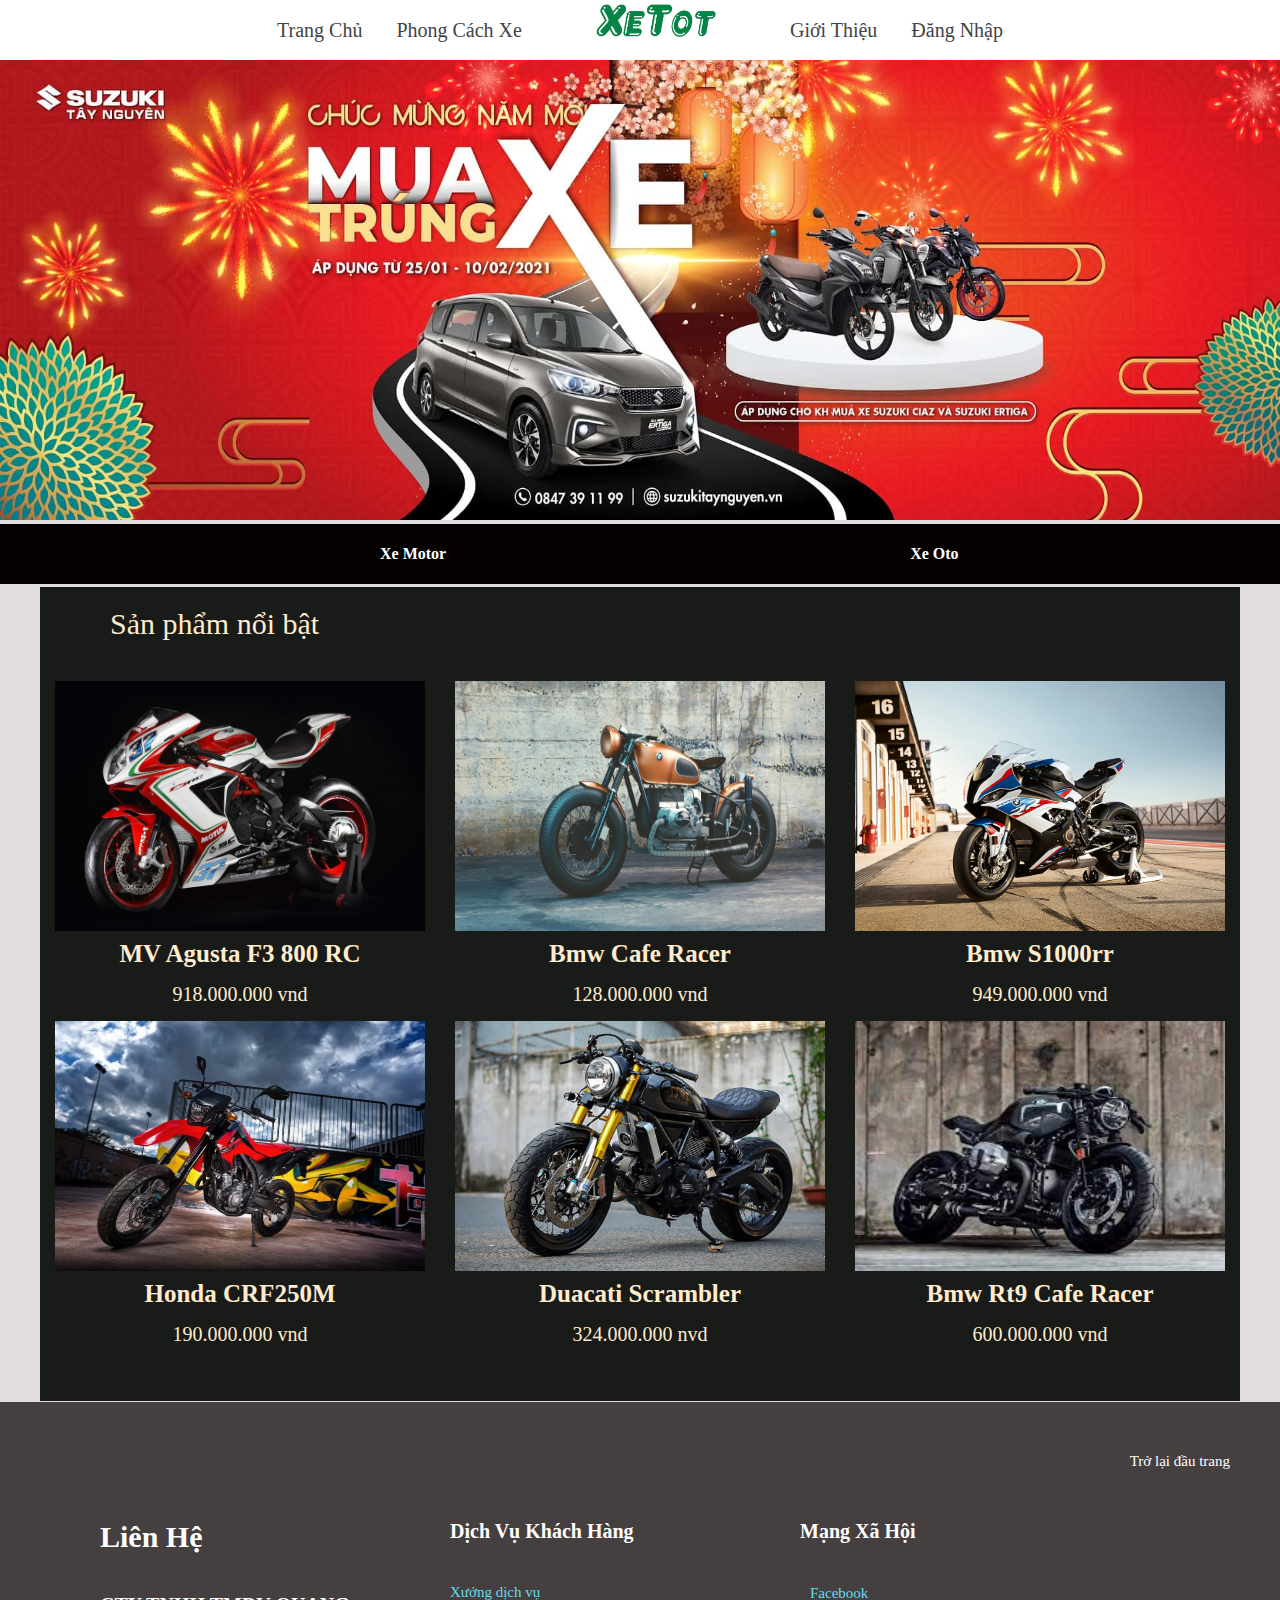
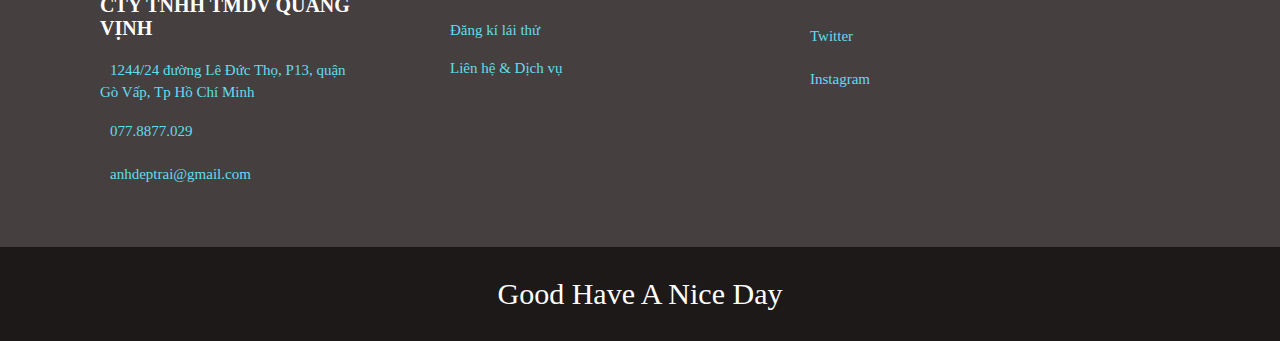
<file: index.html>
<!DOCTYPE html>
<html>
<head>
    <meta charset="utf-8">
    <link rel="stylesheet" type="text/css" href="./file html & css/cssTrangChu.css"/>
    <link rel="stylesheet" href="https://pro.fontawesome.com/releases/v5.10.0/css/all.css" integrity="sha384-AYmEC3Yw5cVb3ZcuHtOA93w35dYTsvhLPVnYs9eStHfGJvOvKxVfELGroGkvsg+p" crossorigin="anonymous"/>
    <title>NGUYEN QUANG VINH</title>
</head>
    <body>
        <div class="main">
            <div class="menu">
                <ul>
                    <li><a href="#">trang chủ</a></li>
                    <li><a href="#">phong cách xe</a>
                        <ul>
                            <li><a href="./file html & css/bosuutap-motor.html">xe motor</a></li>
                            <li><a href="./file html & css/bosuutap-xeoto.html">xe oto</a></li>
                        </ul>
                    </li>
                    <li class="logo">
                        <a href="#">
                            <img src="./Image/Untitled-1.png" width="120px">
                        </a>
                    </li>
                    <li><a href="./file html & css/gioithieu.html">giới thiệu</a></li>
                    <li><a href="./file html & css/dangnhap.html">đăng nhập</a></li>
                </ul>
            </div>
            <div class="banner">
                <img src="./Image/banner-trangchu.jpg">
            </div>
            <div class="menu-sanpham">
                <ul>
                    <li><a href="#">xe motor</a>
                        <ul>
                            <li><a href="#">honda</a>
                                <ul>
                                    <li><a href="#">wave</a></li>
                                    <li><a href="#">winner-x</a></li>
                                    <li><a href="#">cbr</a></li>
                                </ul>
                            </li>
                            <li><a href="#">yamaha</a>
                                <ul>
                                    <li><a href="#">r15-v3</a></li>
                                    <li><a href="#">exciter</a></li>
                                    <li><a href="#">sirius</a></li>
                                </ul>
                            </li>
                            <li><a href="#">suzuki</a>
                                <ul>
                                    <li><a href="#">satria</a></li>
                                    <li><a href="#">gsx-150</a></li>
                                    <li><a href="#">axelo</a></li>
                                </ul>
                            </li>
                            <li><a href="#">khác...</a></li>
                        </ul>
                    </li>
                    <li><a href="#">xe oto</a>
                        <ul>
                            <li><a href="#">mercedes</a></li>
                            <li><a href="#">audi</a>
                                <ul>
                                    <li><a href="#">audi a4</a></li>
                                    <li><a href="#">audi a7<a></li>
                                    <li><a href="#">audi q6</a></li>
                                </ul>
                            </li>
                            <li><a href="#">bmw</a>
                                <ul>
                                    <li><a href="#">BMW 320i Sportline</a></li>
                                    <li><a href="#">BMW 330i Msport</a></li>
                                    <li><a href="#">BMW 530i All-New</a></li>
                                </ul>
                            </li>
                            <li><a href="#">khác...</a></li>
                        </ul>
                    </li>
                </ul>
            </div>
            <div class="content">
                <div id="style">
                    <p>Sản phẩm nổi bật</p>
                </div>
                <div class="sanpham">
                    <div class="phu">
                        <button>mua ngay</button>
                    </div>
                    <img class="image" src="./Image/xe dep.jpg">
                    <div class="bang_gia">
                        <h3 class="ten-sp">MV Agusta F3 800 RC</h3>
                        <p class="gia">918.000.000 vnd</p>
                    </div>
                </div>
                <div class="sanpham">
                    <div class="phu">
                        <button>mua ngay</button>
                    </div>
                    <img class="image" src="./Image/glassic.jpg">
                    <div class="bang_gia">
                        <h3 class="ten-sp">bmw cafe racer</h3>
                        <p class="gia">128.000.000 vnd</p>
                    </div>
                </div>
                <div class="sanpham">
                    <div class="phu">
                        <button>mua ngay</button>
                    </div>
                    <img class="image" src="./Image/bmws1000rr.jpg">
                    <div class="bang_gia">
                        <h3 class="ten-sp">bmw s1000rr</h3>
                        <p class="gia">949.000.000 vnd</p>
                    </div>
                </div>
                <div class="sanpham">
                    <div class="phu">
                        <button>mua ngay</button>
                    </div>
                    <img class="image" src="./Image/motard.jpg">
                    <div class="bang_gia">
                        <h3 class="ten-sp">honda CRF250M</h3>
                        <p class="gia">190.000.000 vnd</p>
                    </div>
                </div>
                <div class="sanpham">
                    <div class="phu">
                        <button>mua ngay</button>
                    </div>
                    <img class="image" src="./Image/cafe racer.jpg">
                    <div class="bang_gia">
                        <h3 class="ten-sp">duacati scrambler</h3>
                        <p class="gia">324.000.000 nvd</p>
                    </div>
                </div>
                <div class="sanpham">
                    <div class="phu">
                        <button>mua ngay</button>
                    </div>
                    <img class="image" src="./Image/xe chat.jpg">
                    <div class="bang_gia">
                        <h3 class="ten-sp">bmw rt9 cafe racer</h3>
                        <p class="gia">600.000.000 vnd</p>
                    </div>
                </div>
                <div class="clear"></div>
            </div>
            <div class="footer">
                <div class="all_footer_noidung">
                    <div class="home">
                        <p><a href="#">Trở lại đầu trang</a></p>
                        <i class="item fas fa-chevron-up"></i>
                    </div>
                    <div class="clear"></div>
                    <div class="footer_noidung">
                        <div class="thong_tin">
                            <p id="lien_he">liên hệ</p>
                            <ul>
                                <li id="cty">CTY TNHH TMDV QUANG VỊNH</li>
                                <li><a href="#">
                                    <i class=" icon fas fa-map-marker-alt"></i>
                                    1244/24 đường Lê Đức Thọ, P13, quận Gò Vấp, Tp Hồ Chí Minh
                                    </a>
                                </li>
                                <li><a href="#">
                                    <i class=" icon fas fa-phone-alt"></i>
                                    077.8877.029
                                    </a>
                                </li>
                                <li><a href="#">
                                    <i class=" icon far fa-envelope"></i>
                                    anhdeptrai@gmail.com
                                    </a>
                                </li>
                            </ul>
                        </div>
                        <div class="thong_tin">
                            <p>dịch vụ khách hàng</p>
                            <ul>
                                <li><a href="#">Xưởng dịch vụ</a></li>
                                <li><a href="#">Đăng kí lái thử</a></li>
                                <li><a href="#">Liên hệ & Dịch vụ</a></li>
                            </ul>
                        </div>
                        <div class="thong_tin">
                            <p>Mạng xã hội</p>
                            <ul>
                                <li><a href="#">
                                    <i class=" icon fab fa-facebook"></i>
                                    Facebook
                                    </a>
                                </li>
                                <li><a href="#">
                                    <i class=" icon fab fa-twitter-square"></i>
                                    Twitter
                                    </a>
                                </li>
                                <li><a href="#">
                                    <i class=" icon fab fa-instagram"></i>
                                    Instagram
                                    </a>
                                </li>
                            </ul>
                        </div>
                        <div class="clear"></div>
                    </div>
                </div>
                <div class="cuoi">
                    <p>good have a nice day</p>
                </div>
            </div>
        </div>
    </body>
</html>
</file>
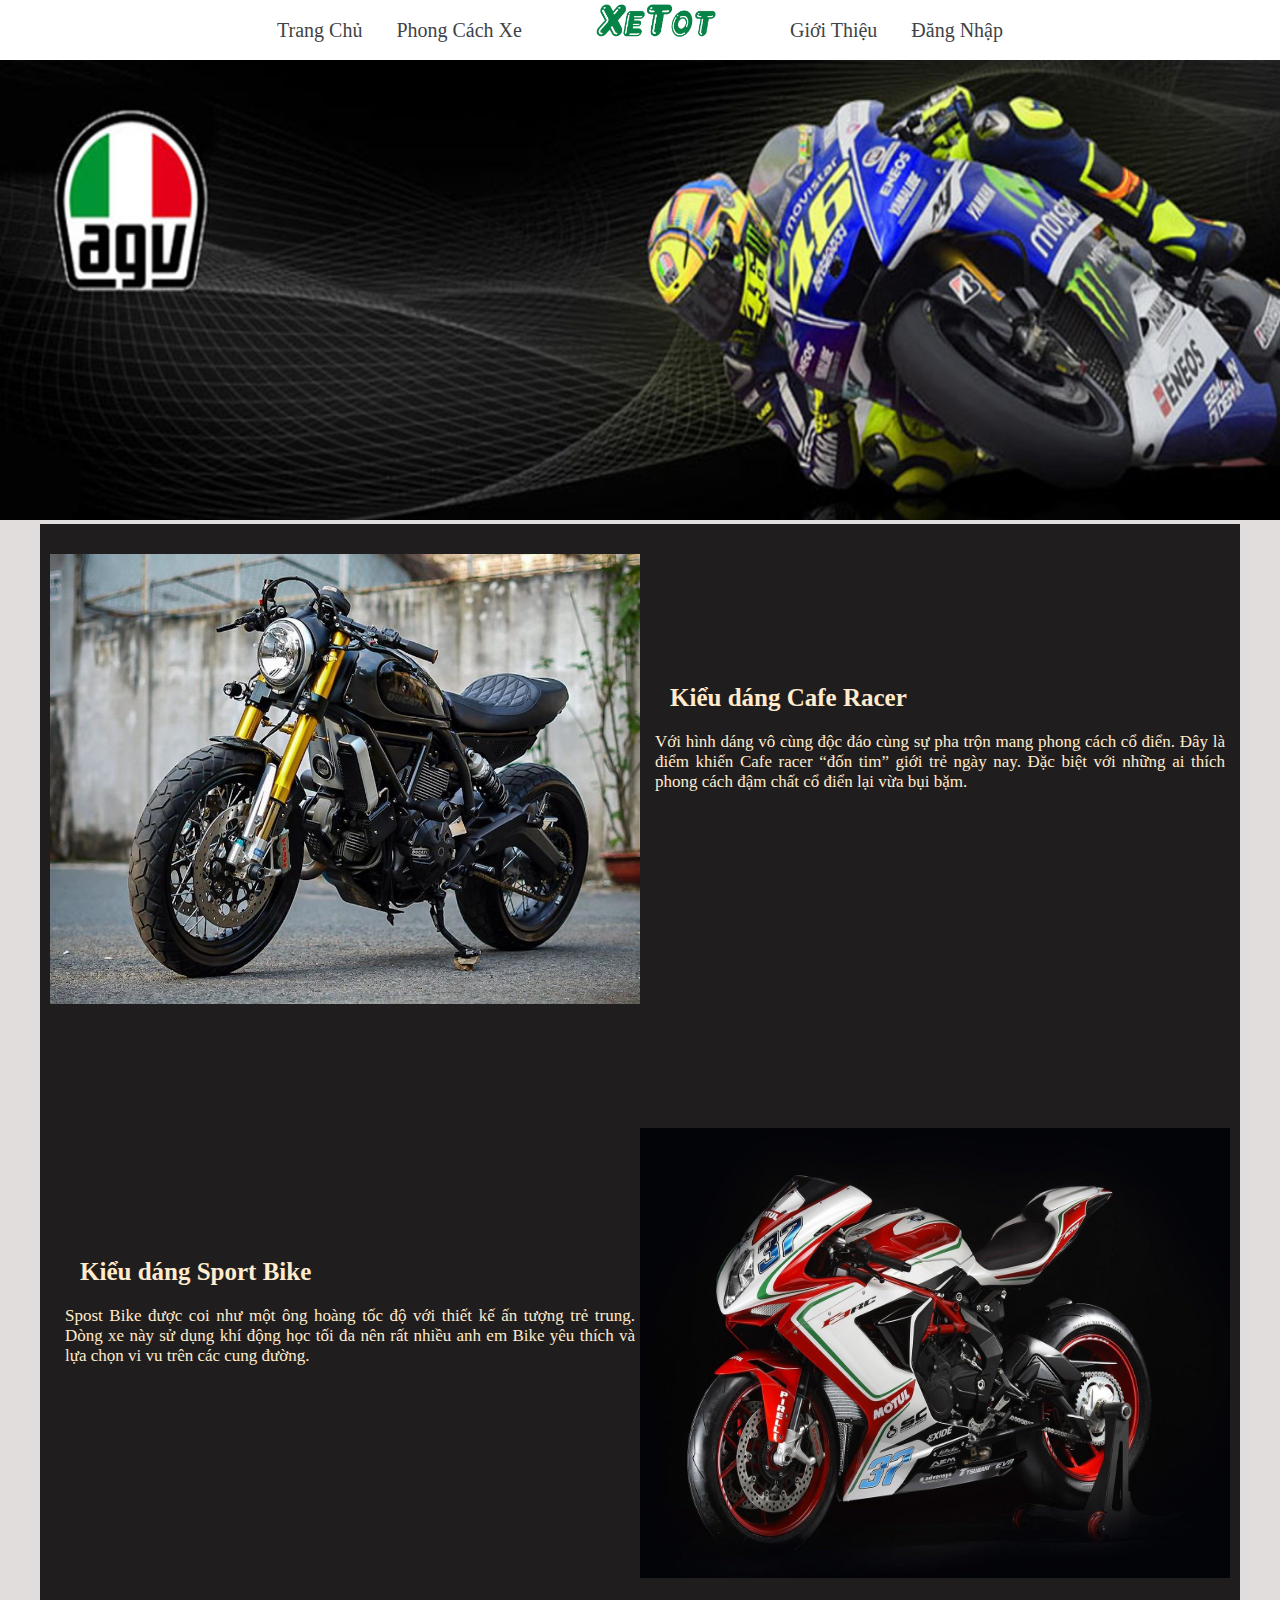
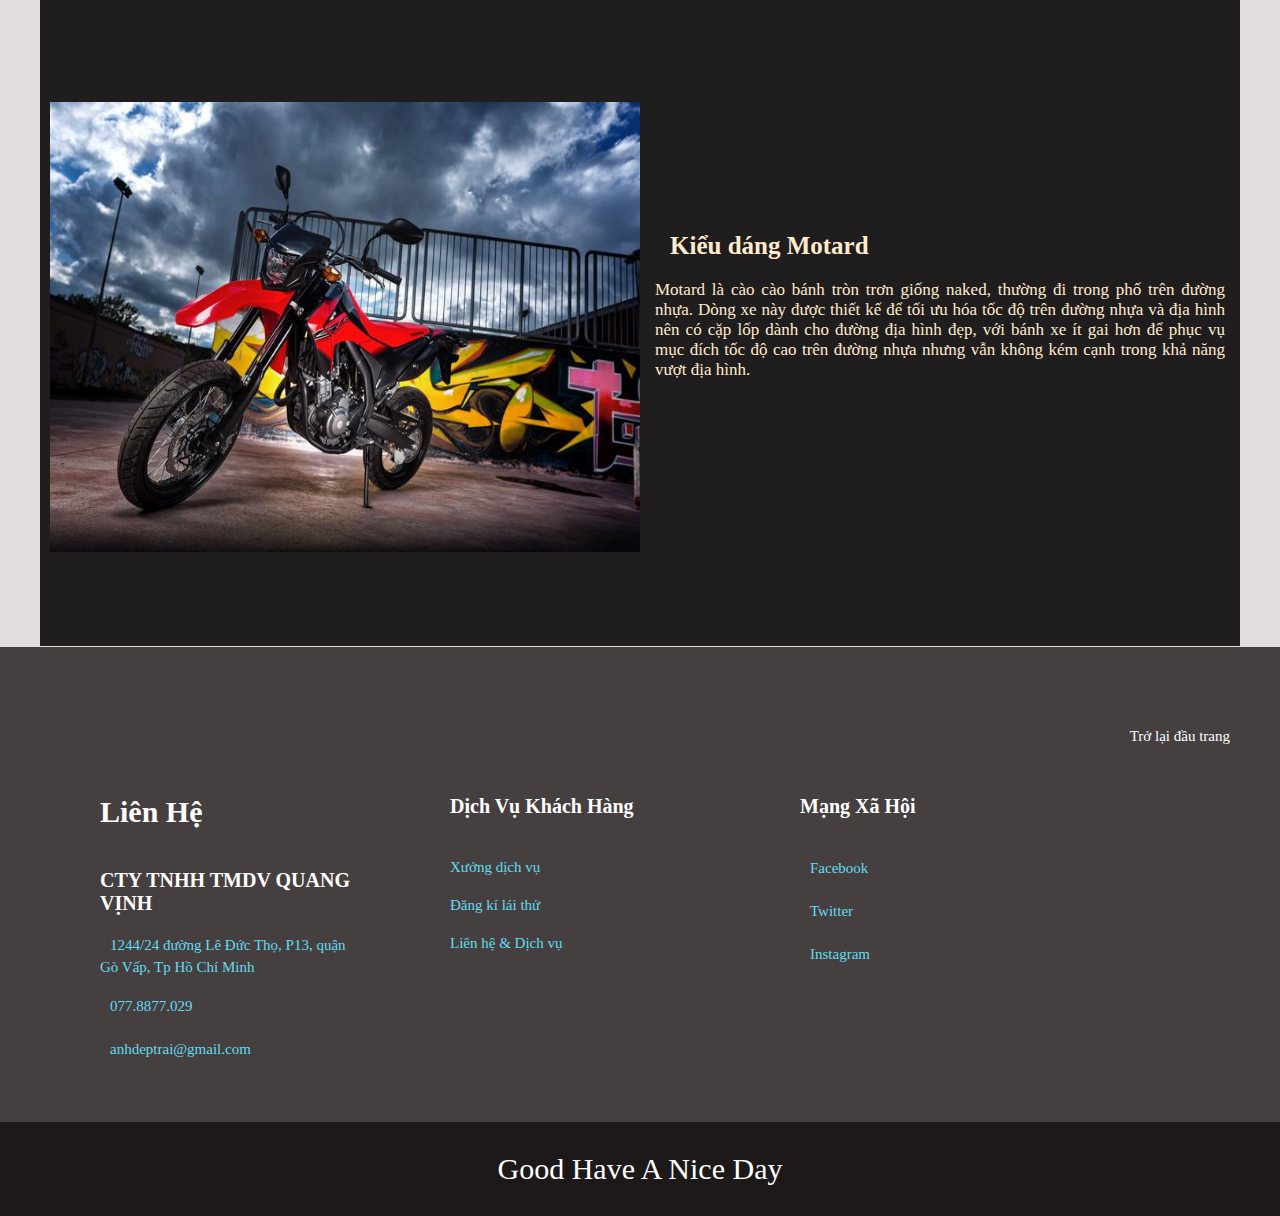
<file: file html & css/bosuutap-motor.html>
<!DOCTYPE html>
<html>
<head>
    <meta charset="utf-8">
    <link rel="stylesheet" type="text/css" href="./cssbosuutap-motor.css"/>
    <link rel="stylesheet" href="https://pro.fontawesome.com/releases/v5.10.0/css/all.css" integrity="sha384-AYmEC3Yw5cVb3ZcuHtOA93w35dYTsvhLPVnYs9eStHfGJvOvKxVfELGroGkvsg+p" crossorigin="anonymous"/>
    <title>NGUYEN QUANG VINH</title>
</head>
    <body>
        <div class="main">
            <div class="menu">
                <ul>
                    <li><a href="../index.html">trang chủ</a></li>
                    <li><a href="#">phong cách xe</a>
                        <ul>
                            <li><a href="#">xe motor</a></li>
                            <li><a href="./bosuutap-xeoto.html">xe oto</a></li>
                        </ul>
                    </li>
                    <li class="logo">
                        <a href="#">
                            <img src="../Image/Untitled-1.png" width="120px">
                        </a>
                    </li>
                    <li><a href="./gioithieu.html">giới thiệu</a></li>
                    <li><a href="./dangnhap.html">đăng nhập</a></li>
                </ul>
            </div>
            <div class="banner">
                <img src="../Image/banner motor.jpg">
            </div>
            <div class="bosuutap">
                <div class="boxsp">
                    <div class="item">
                        <img src="../Image/cafe racer.jpg">
                    </div>
                    <div class="noidung">
                        <h3> Kiểu dáng Cafe Racer</h3>
                        <p>Với hình dáng vô cùng độc đáo cùng sự pha trộn mang phong cách cổ điển. 
                            Đây là điểm khiến Cafe racer “đốn tim” giới trẻ ngày nay. 
                            Đặc biệt với những ai thích phong cách đậm chất cổ điển lại vừa bụi bặm.
                        </p>
                    </div>
                    <div class="clear"></div>
                </div>
                <div class="boxsp">
                    <div class="noidung">
                        <h3> Kiểu dáng Sport Bike</h3>
                        <p>Spost Bike được coi như một ông hoàng tốc độ với thiết kế ấn tượng trẻ trung.
                            Dòng xe này sử dụng khí động học tối đa nên rất nhiều anh em Bike yêu thích và lựa chọn vi vu trên các cung đường. 
                        </p>
                    </div><div class="item">
                        <img src="../Image/xe dep.jpg">
                    </div>
                    <div class="clear"></div>
                </div>
                <div class="clear"></div>
                <div class="boxsp">
                    <div class="item">
                        <img src="../Image/motard.jpg">
                    </div>
                    <div class="noidung">
                        <h3> Kiểu dáng Motard</h3>
                        <p>Motard là cào cào bánh tròn trơn giống naked, 
                            thường đi trong phố trên đường nhựa. Dòng xe này được thiết kế để tối ưu hóa tốc độ 
                            trên đường nhựa và địa hình nên có cặp lốp dành cho đường địa hình đẹp, 
                            với bánh xe ít gai hơn để phục vụ mục đích tốc độ cao trên đường nhựa nhưng vẫn không kém cạnh trong khả năng vượt địa hình.
                        </p>
                    </div>
                    <div class="clear"></div>
                </div>
            </div>
            <div class="footer">
                <div class="all_footer_noidung">
                    <div class="home">
                        <p><a href="#">Trở lại đầu trang</a></p>
                        <i class="icon fas fa-chevron-up"></i>
                    </div>
                    <div class="clear"></div>
                    <div class="footer_noidung">
                        <div class="thong_tin">
                            <p id="lien_he">liên hệ</p>
                            <ul>
                                <li id="cty">CTY TNHH TMDV QUANG VỊNH</li>
                                <li><a href="#">
                                    <i class=" icon1 fas fa-map-marker-alt"></i>
                                    1244/24 đường Lê Đức Thọ, P13, quận Gò Vấp, Tp Hồ Chí Minh
                                    </a>
                                </li>
                                <li><a href="#">
                                    <i class=" icon1 fas fa-phone-alt"></i>
                                    077.8877.029
                                    </a>
                                </li>
                                <li><a href="#">
                                    <i class=" icon1 far fa-envelope"></i>
                                    anhdeptrai@gmail.com
                                    </a>
                                </li>
                            </ul>
                        </div>
                        <div class="thong_tin">
                            <p>dịch vụ khách hàng</p>
                            <ul>
                                <li><a href="#">Xưởng dịch vụ</a></li>
                                <li><a href="#">Đăng kí lái thử</a></li>
                                <li><a href="#">Liên hệ & Dịch vụ</a></li>
                            </ul>
                        </div>
                        <div class="thong_tin">
                            <p>Mạng xã hội</p>
                            <ul>
                                <li><a href="#">
                                    <i class=" icon1 fab fa-facebook"></i>
                                    Facebook
                                    </a>
                                </li>
                                <li><a href="#">
                                    <i class=" icon1 fab fa-twitter-square"></i>
                                    Twitter
                                    </a>
                                </li>
                                <li><a href="#">
                                    <i class=" icon1 fab fa-instagram"></i>
                                    Instagram
                                    </a>
                                </li>
                            </ul>
                        </div>
                        <div class="clear"></div>
                    </div>
                </div>
                <div class="cuoi">
                    <p>good have a nice day</p>
                </div>
            </div>
        </div>
    </body>
</html>
</file>
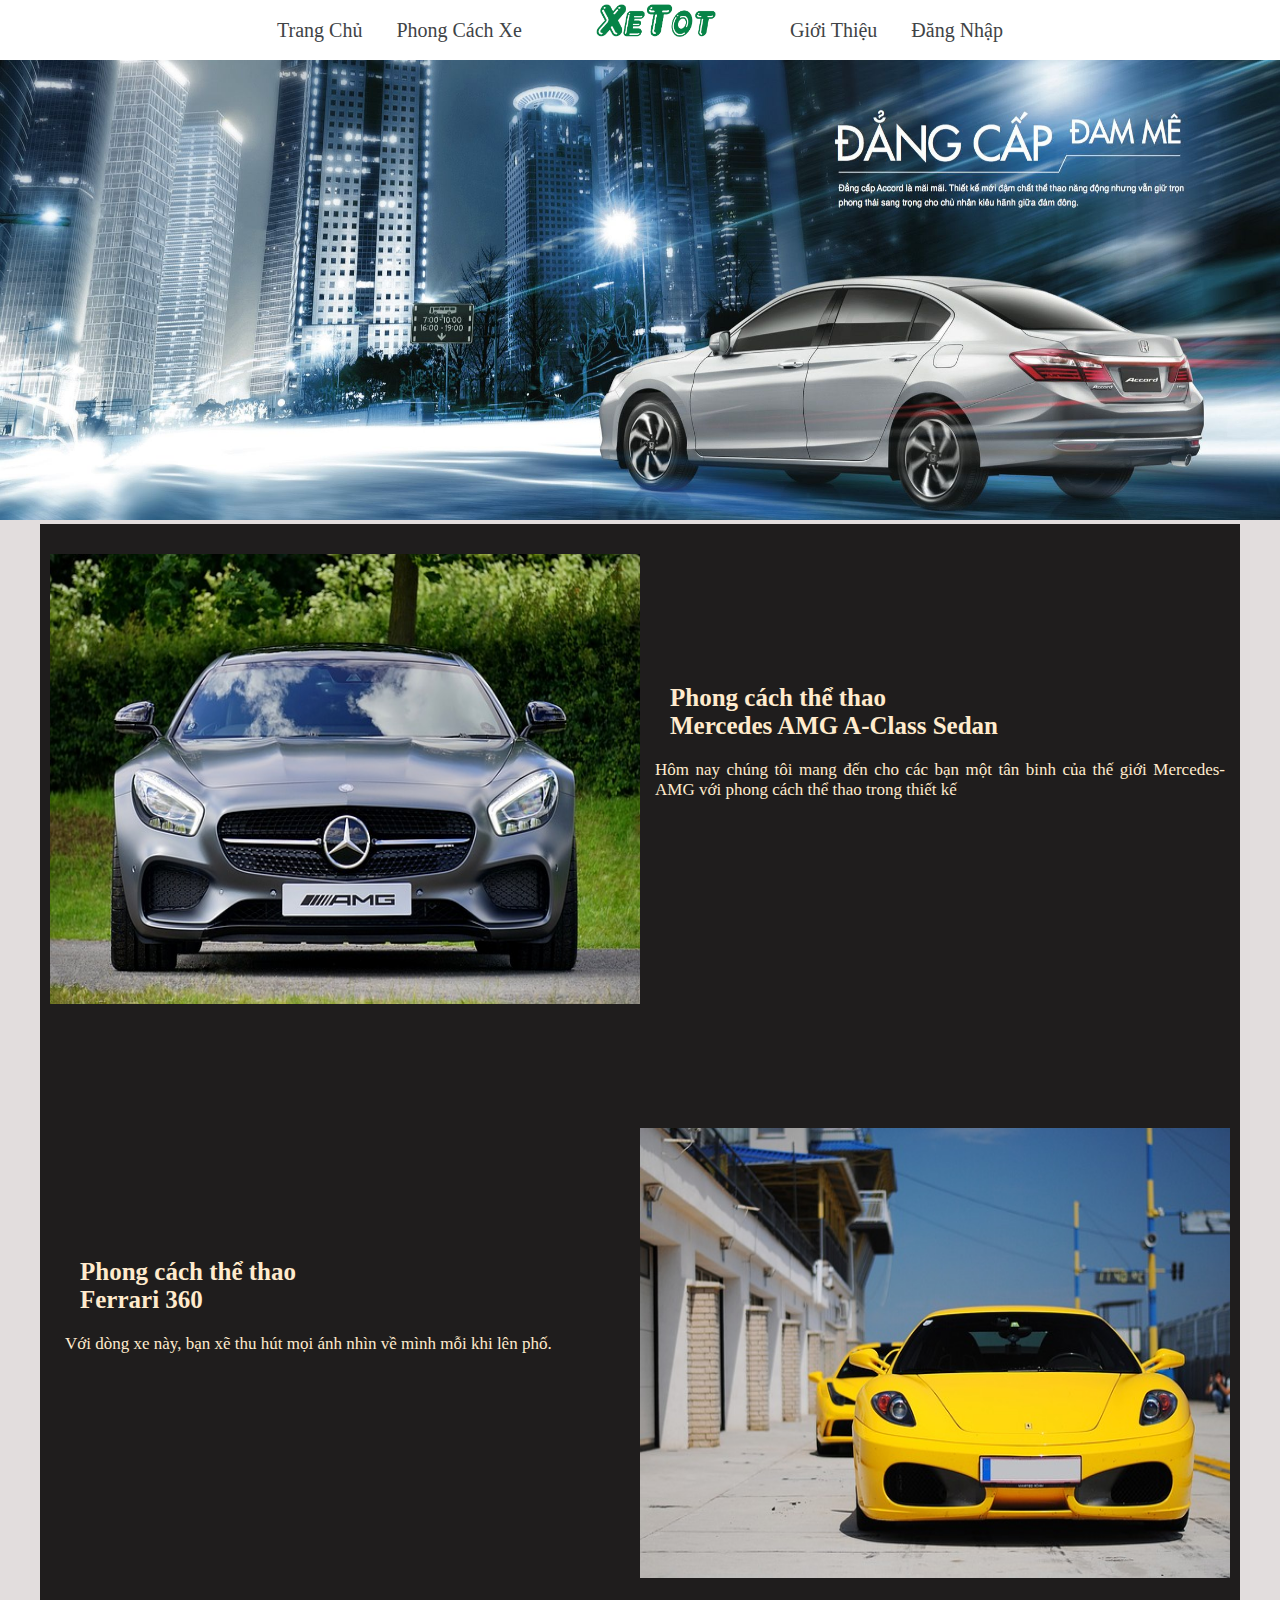
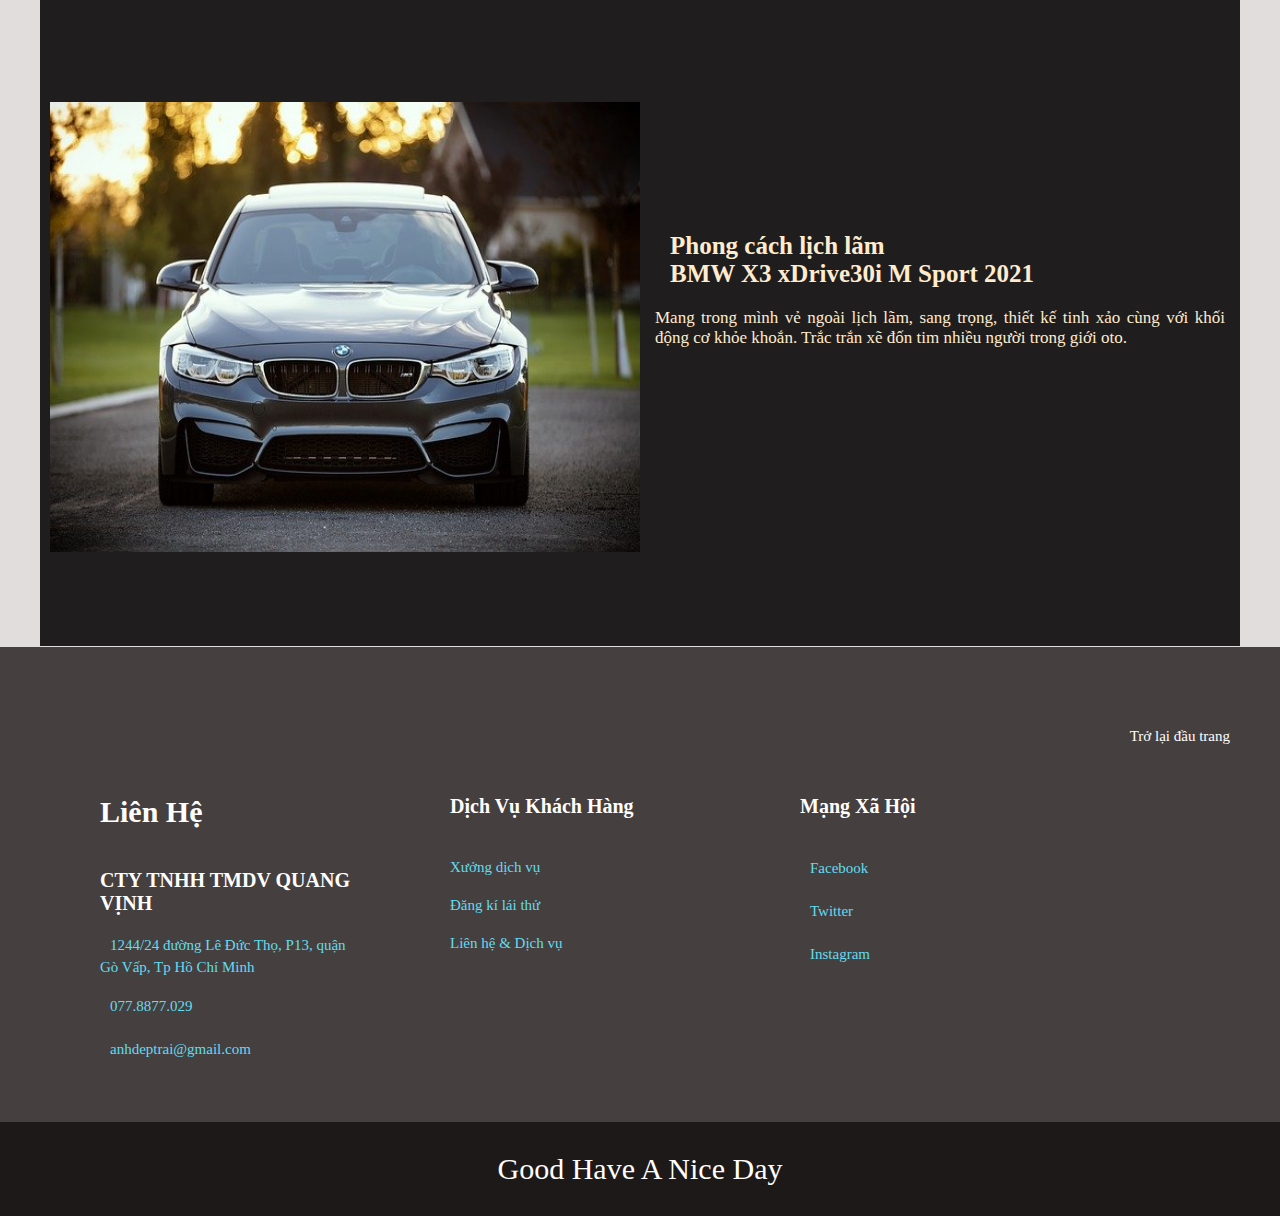
<file: file html & css/bosuutap-xeoto.html>
<!DOCTYPE html>
<html>
<head>
    <meta charset="utf-8">
    <link rel="stylesheet" type="text/css" href="./cssbosuutap-xeoto.css"/>
    <link rel="stylesheet" href="https://pro.fontawesome.com/releases/v5.10.0/css/all.css" integrity="sha384-AYmEC3Yw5cVb3ZcuHtOA93w35dYTsvhLPVnYs9eStHfGJvOvKxVfELGroGkvsg+p" crossorigin="anonymous"/>
    <title>NGUYEN QUANG VINH</title>
</head>
    <body>
        <div class="main">
            <div class="menu">
                <ul>
                    <li><a href="../index.html">trang chủ</a></li>
                    <li><a href="#">phong cách xe</a>
                        <ul>
                            <li><a href="./bosuutap-motor.html">xe motor</a></li>
                            <li><a href="#">xe oto</a></li>
                        </ul>
                    </li>
                    <li class="logo">
                        <a href="#">
                            <img src="../Image/Untitled-1.png" width="120px">
                        </a>
                    </li>
                    <li><a href="./gioithieu.html">giới thiệu</a></li>
                    <li><a href="./dangnhap.html">đăng nhập</a></li>
                </ul>
            </div>
            <div class="banner">
                <img src="../Image/banner.jpg">
            </div>
            <div class="bosuutap">
                <div class="boxsp">
                    <div class="item">
                        <img src="../Image/mercerdes.jpg">
                    </div>
                    <div class="noidung">
                        <h3> Phong cách thể thao<br>Mercedes AMG A-Class Sedan</h3>
                        <p>Hôm nay chúng tôi mang đến cho các bạn một tân binh của thế giới Mercedes-AMG 
                            với phong cách thể thao trong thiết kế 
                        </p>
                    </div>
                    <div class="clear"></div>
                </div>
                <div class="boxsp">
                    <div class="noidung">
                        <h3> Phong cách thể thao<br>Ferrari 360</h3>
                        <p>Với dòng xe này, bạn xẽ thu hút mọi ánh nhìn về mình mỗi khi lên phố. 
                        </p>
                    </div><div class="item">
                        <img src="../Image/ferrari.jpg">
                    </div>
                    <div class="clear"></div>
                </div>
                <div class="clear"></div>
                <div class="boxsp">
                    <div class="item">
                        <img src="../Image/bmw.jpg">
                    </div>
                    <div class="noidung">
                        <h3> Phong cách lịch lãm<br>BMW X3 xDrive30i M Sport 2021</h3>
                        <p>Mang trong mình vẻ ngoài lịch lãm, sang trọng, thiết kế tinh xảo cùng với khối động cơ khỏe khoắn.
                            Trắc trắn xẽ đốn tim nhiều người trong giới oto.
                        </p>
                    </div>
                    <div class="clear"></div>
                </div>
            </div>
            <div class="footer">
                <div class="all_footer_noidung">
                    <div class="home">
                        <p><a href="#">Trở lại đầu trang</a></p>
                        <i class="icon fas fa-chevron-up"></i>
                    </div>
                    <div class="clear"></div>
                    <div class="footer_noidung">
                        <div class="thong_tin">
                            <p id="lien_he">liên hệ</p>
                            <ul>
                                <li id="cty">CTY TNHH TMDV QUANG VỊNH</li>
                                <li><a href="#">
                                    <i class=" icon1 fas fa-map-marker-alt"></i>
                                    1244/24 đường Lê Đức Thọ, P13, quận Gò Vấp, Tp Hồ Chí Minh
                                    </a>
                                </li>
                                <li><a href="#">
                                    <i class=" icon1 fas fa-phone-alt"></i>
                                    077.8877.029
                                    </a>
                                </li>
                                <li><a href="#">
                                    <i class=" icon1 far fa-envelope"></i>
                                    anhdeptrai@gmail.com
                                    </a>
                                </li>
                            </ul>
                        </div>
                        <div class="thong_tin">
                            <p>dịch vụ khách hàng</p>
                            <ul>
                                <li><a href="#">Xưởng dịch vụ</a></li>
                                <li><a href="#">Đăng kí lái thử</a></li>
                                <li><a href="#">Liên hệ & Dịch vụ</a></li>
                            </ul>
                        </div>
                        <div class="thong_tin">
                            <p>Mạng xã hội</p>
                            <ul>
                                <li><a href="#">
                                    <i class=" icon1 fab fa-facebook"></i>
                                    Facebook
                                    </a>
                                </li>
                                <li><a href="#">
                                    <i class=" icon1 fab fa-twitter-square"></i>
                                    Twitter
                                    </a>
                                </li>
                                <li><a href="#">
                                    <i class=" icon1 fab fa-instagram"></i>
                                    Instagram
                                    </a>
                                </li>
                            </ul>
                        </div>
                        <div class="clear"></div>
                    </div>
                </div>
                <div class="cuoi">
                    <p>good have a nice day</p>
                </div>
            </div>
        </div>
    </body>
</html>
</file>
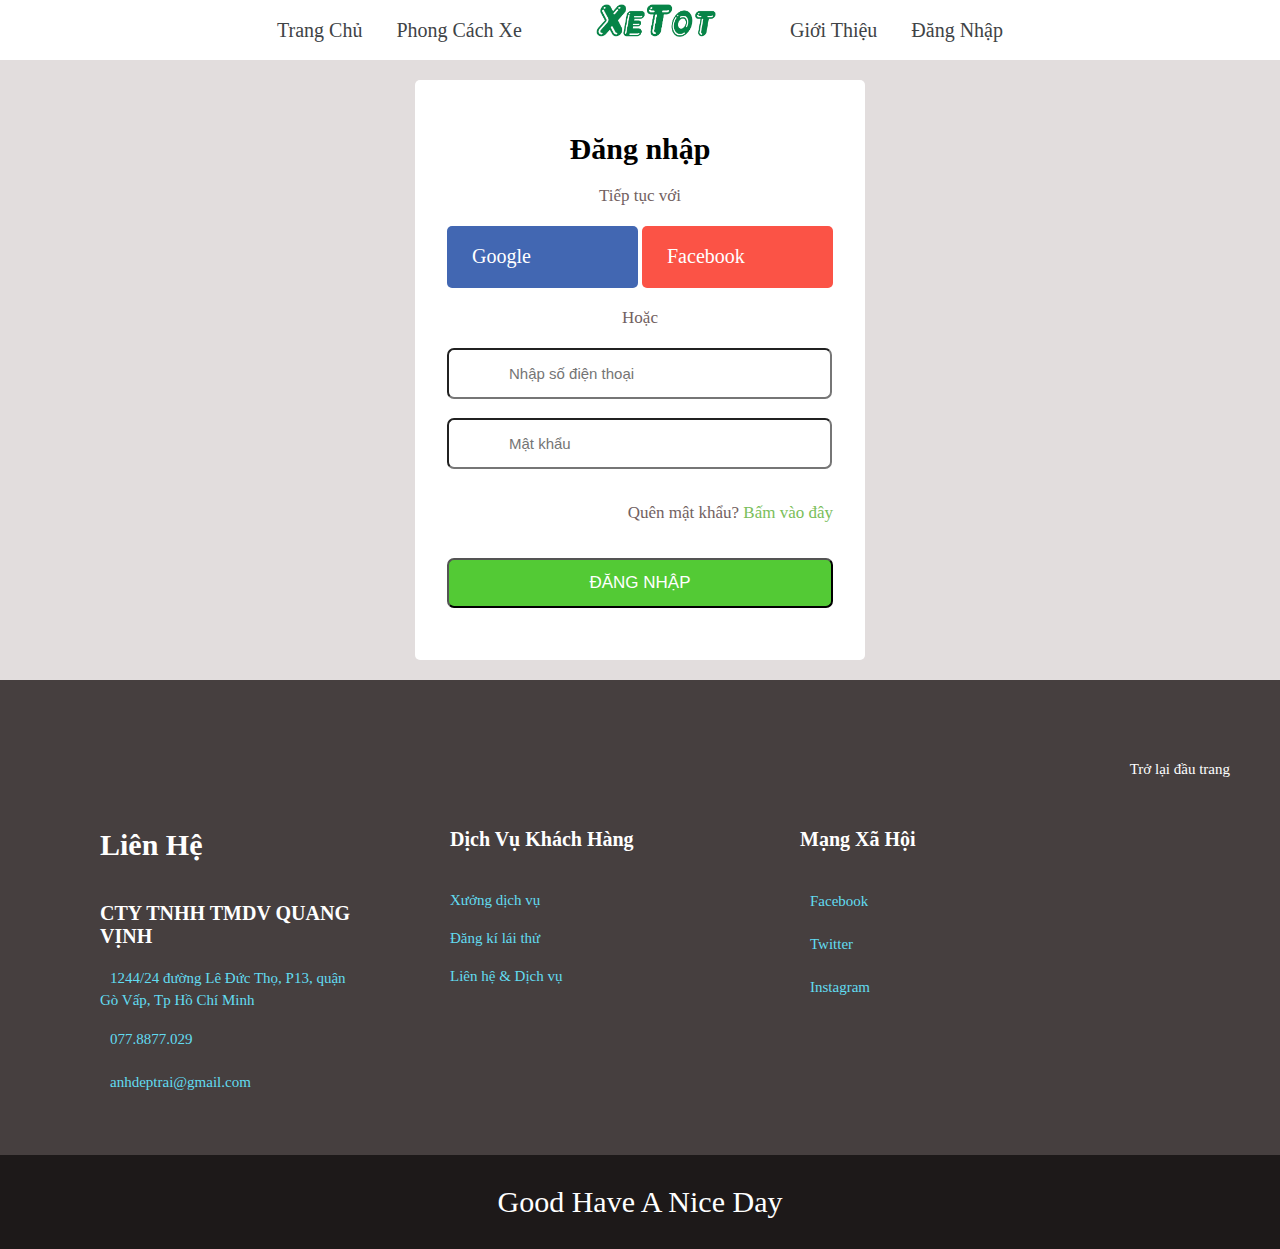
<file: file html & css/dangnhap.html>
<!DOCTYPE html>
<html>
<head>
    <meta charset="utf-8">
    <link rel="stylesheet" type="text/css" href="./cssDangNhap.css"/>
    <link rel="stylesheet" href="https://pro.fontawesome.com/releases/v5.10.0/css/all.css" integrity="sha384-AYmEC3Yw5cVb3ZcuHtOA93w35dYTsvhLPVnYs9eStHfGJvOvKxVfELGroGkvsg+p" crossorigin="anonymous"/>
    <title>NGUYEN QUANG VINH</title>
</head>
    <body>
        <div class="main">
            <div class="menu">
                <ul>
                    <li><a href="../index.html">trang chủ</a></li>
                    <li><a href="#">phong cách xe</a>
                        <ul>
                            <li><a href="./bosuutap-motor.html">xe motor</a></li>
                            <li><a href="./bosuutap-xeoto.html">xe oto</a></li>
                        </ul>
                    </li>
                    <li class="logo">
                        <a href="#">
                            <img src="../Image/Untitled-1.png" width="120px">
                        </a>
                    </li>
                    <li><a href="./gioithieu.html">giới thiệu</a></li>
                    <li><a href="#">đăng nhập</a></li>
                </ul>
            </div>
            <div class="noi_dung">
                <div class="box_dang_nhap">
                    <h3>Đăng nhập</h3>
                    <p>Tiếp tục với</p>
                    <div class="tiep_tuc_voi">
                        <ul>
                            <li class="google"><a href="#">
                                <i class="box_icon_dangnhap fab fa-google-plus-square"></i>
                                Google
                                </a>
                            </li>
                            <li class="facebook"><a href="#">
                                <i class="box_icon_dangnhap fab fa-facebook-square"></i>
                                Facebook
                                </a>
                            </li>
                        </ul>
                        <p>Hoặc</p>
                    </div>
                    <div class="clear"></div>
                    <div class="login">
                        <div class="dien_noi_dung">
                            <input type="text" name="" placeholder="Nhập số điện thoại">
                        </div>
                        <div class="dien_noi_dung">
                            <input type="password" name="" placeholder="Mật khẩu">
                        </div>
                        <div class="dien_noi_dung">
                            <p>Quên mật khẩu?<a href="#"> Bấm vào đây</a></p>
                        </div>
                        <div class="dien_noi_dung">
                            <button type="submit" name="">Đăng nhập</button>
                        </div>
                    </div>
                </div>
            </div>
            <div class="clear"></div>
            <div class="footer">
                <div class="all_footer_noidung">
                    <div class="home">
                        <p><a href="#">Trở lại đầu trang</a></p>
                        <i class="icon fas fa-chevron-up"></i>
                    </div>
                    <div class="clear"></div>
                    <div class="footer_noidung">
                        <div class="thong_tin">
                            <p id="lien_he">liên hệ</p>
                            <ul>
                                <li id="cty">CTY TNHH TMDV QUANG VỊNH</li>
                                <li><a href="#">
                                    <i class=" icon1 fas fa-map-marker-alt"></i>
                                    1244/24 đường Lê Đức Thọ, P13, quận Gò Vấp, Tp Hồ Chí Minh
                                    </a>
                                </li>
                                <li><a href="#">
                                    <i class=" icon1 fas fa-phone-alt"></i>
                                    077.8877.029
                                    </a>
                                </li>
                                <li><a href="#">
                                    <i class=" icon1 far fa-envelope"></i>
                                    anhdeptrai@gmail.com
                                    </a>
                                </li>
                            </ul>
                        </div>
                        <div class="thong_tin">
                            <p>dịch vụ khách hàng</p>
                            <ul>
                                <li><a href="#">Xưởng dịch vụ</a></li>
                                <li><a href="#">Đăng kí lái thử</a></li>
                                <li><a href="#">Liên hệ & Dịch vụ</a></li>
                            </ul>
                        </div>
                        <div class="thong_tin">
                            <p>Mạng xã hội</p>
                            <ul>
                                <li><a href="#">
                                    <i class=" icon1 fab fa-facebook"></i>
                                    Facebook
                                    </a>
                                </li>
                                <li><a href="#">
                                    <i class=" icon1 fab fa-twitter-square"></i>
                                    Twitter
                                    </a>
                                </li>
                                <li><a href="#">
                                    <i class=" icon1 fab fa-instagram"></i>
                                    Instagram
                                    </a>
                                </li>
                            </ul>
                        </div>
                        <div class="clear"></div>
                    </div>
                </div>
                <div class="cuoi">
                    <p>good have a nice day</p>
                </div>
            </div>
        </div>
    </body>
</html>
</file>
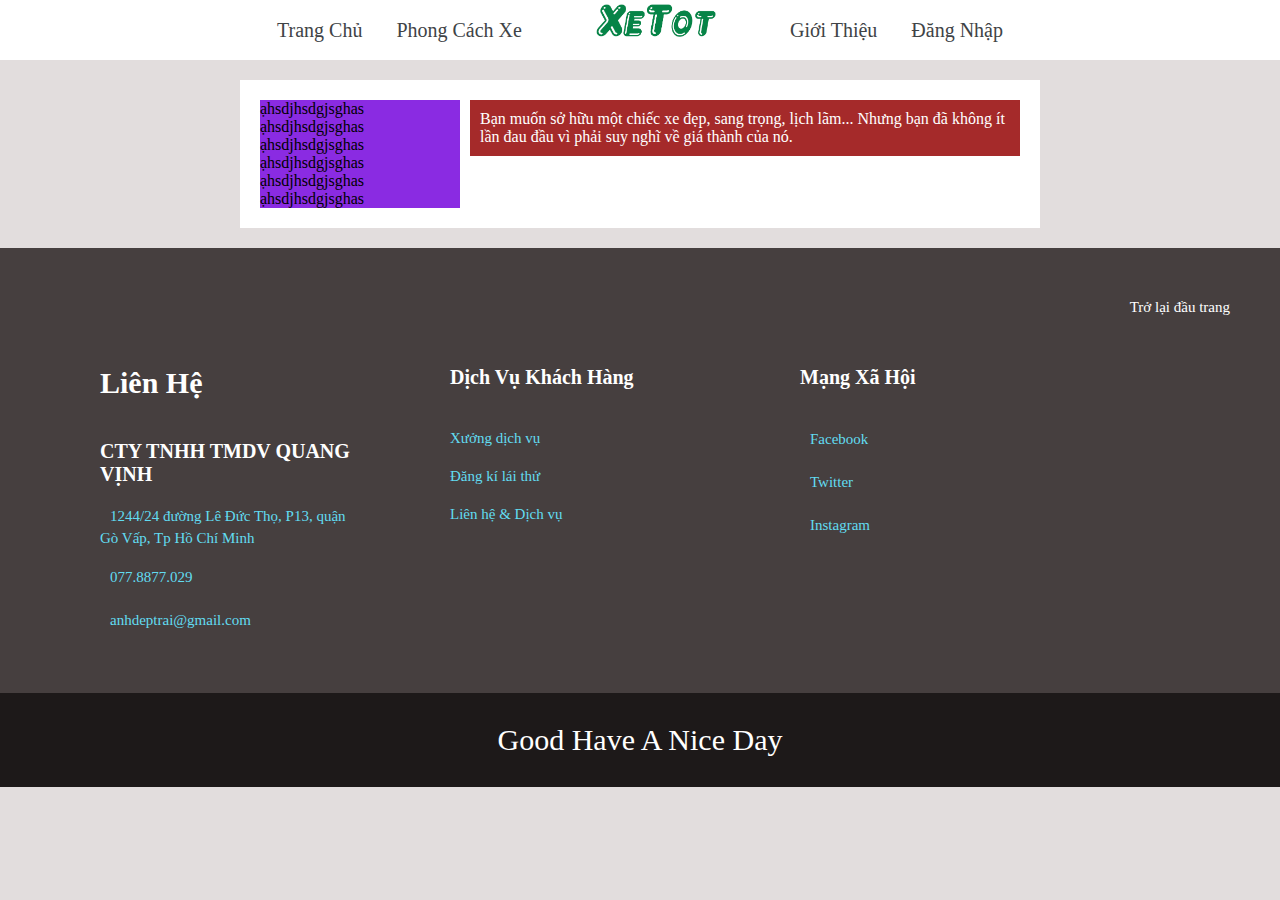
<file: file html & css/gioithieu.html>
<!DOCTYPE html>
<html>
<head>
    <meta charset="utf-8">
    <link rel="stylesheet" type="text/css" href="./cssGioiThieu.css"/>
    <link rel="stylesheet" href="https://pro.fontawesome.com/releases/v5.10.0/css/all.css" integrity="sha384-AYmEC3Yw5cVb3ZcuHtOA93w35dYTsvhLPVnYs9eStHfGJvOvKxVfELGroGkvsg+p" crossorigin="anonymous"/>
    <title>NGUYEN QUANG VINH</title>
</head>
    <body>
        <div class="main">
            <div class="menu">
                <ul>
                    <li><a href="./trangchu.html">trang chủ</a></li>
                    <li><a href="#">phong cách xe</a>
                        <ul>
                            <li><a href="./bosuutap-motor.html">xe motor</a></li>
                            <li><a href="./bosuutap-xeoto.html">xe oto</a></li>
                        </ul>
                    </li>
                    <li class="logo">
                        <a href="#">
                            <img src="../Image/Untitled-1.png" width="120px">
                        </a>
                    </li>
                    <li><a href="#">giới thiệu</a></li>
                    <li><a href="./dangnhap.html">đăng nhập</a></li>
                </ul>
            </div>
            <div class="gioi_thieu">
                <div class="all_gioithieu_noidung">
                    <div class="noidung_trai">
                        ạhsdjhsdgjsghas<br>
                        ạhsdjhsdgjsghas<br>
                        ạhsdjhsdgjsghas<br>
                        ạhsdjhsdgjsghas<br>
                        ạhsdjhsdgjsghas<br>
                        ạhsdjhsdgjsghas<br>

                    </div>
                    <div class="noidung_phai">
                        <p class="style">Bạn muốn sở hữu một chiếc xe đẹp, sang trọng, lịch lãm... 
                            Nhưng bạn đã không ít lần đau đầu vì phải suy nghĩ về giá thành của nó.
                            
                        </p>
                    </div>
                    <div class="clear"></div>
                </div>
            </div>
            <div class="footer">
                <div class="all_footer_noidung">
                    <div class="home">
                        <p><a href="#">Trở lại đầu trang</a></p>
                        <i class="item fas fa-chevron-up"></i>
                    </div>
                    <div class="clear"></div>
                    <div class="footer_noidung">
                        <div class="thong_tin">
                            <p id="lien_he">liên hệ</p>
                            <ul>
                                <li id="cty">CTY TNHH TMDV QUANG VỊNH</li>
                                <li><a href="#">
                                    <i class=" icon fas fa-map-marker-alt"></i>
                                    1244/24 đường Lê Đức Thọ, P13, quận Gò Vấp, Tp Hồ Chí Minh
                                    </a>
                                </li>
                                <li><a href="#">
                                    <i class=" icon fas fa-phone-alt"></i>
                                    077.8877.029
                                    </a>
                                </li>
                                <li><a href="#">
                                    <i class=" icon far fa-envelope"></i>
                                    anhdeptrai@gmail.com
                                    </a>
                                </li>
                            </ul>
                        </div>
                        <div class="thong_tin">
                            <p>dịch vụ khách hàng</p>
                            <ul>
                                <li><a href="#">Xưởng dịch vụ</a></li>
                                <li><a href="#">Đăng kí lái thử</a></li>
                                <li><a href="#">Liên hệ & Dịch vụ</a></li>
                            </ul>
                        </div>
                        <div class="thong_tin">
                            <p>Mạng xã hội</p>
                            <ul>
                                <li><a href="#">
                                    <i class=" icon fab fa-facebook"></i>
                                    Facebook
                                    </a>
                                </li>
                                <li><a href="#">
                                    <i class=" icon fab fa-twitter-square"></i>
                                    Twitter
                                    </a>
                                </li>
                                <li><a href="#">
                                    <i class=" icon fab fa-instagram"></i>
                                    Instagram
                                    </a>
                                </li>
                            </ul>
                        </div>
                        <div class="clear"></div>
                    </div>
                </div>
                <div class="cuoi">
                    <p>good have a nice day</p>
                </div>
            </div>
        </div>
    </body>
</html>
</file>
<file: file html & css/cssTrangChu.css>
*{
    margin:0;
    padding:0;
    text-decoration: none;
    list-style: none;
}
body{
    background-color: rgb(226, 221, 221);
}
.main{
    font-size: 16px;
    font-family: tahoma;
    color:black;
}
.menu{
    width:100%;
    background-color: rgb(255, 255, 255);
    height:60px;
    text-align: center;
}
.menu ul li{
    position: relative;
}
.menu > ul >li {
    display: inline-block;
}

.menu > ul > li > a{
    font-size: 20px;
    text-transform: capitalize;
    padding: 0px 15px;
    line-height:60px;
    color:rgb(64, 67, 70);
    display: block;
}
.menu ul ul{
    width:163px;
    left:0;
    top:100%;
    background-color: rgb(255, 255, 255);
    opacity: 0;
    visibility: hidden;
    position: absolute;
    border-radius: 3px;
}
.menu ul ul li {
    line-height: 40px;
    padding:0 30px;
    border-top:1px solid rgb(150, 148, 134);
    border-radius: 3px;
}
.menu ul ul li a{
    text-transform: capitalize;
    padding:0 0px;
    color: black;
}
.menu ul li:hover{
    background-color: burlywood;
    border-radius: 3px;
}
.menu ul li:hover a:hover{
    color: rgb(255, 255, 255);
}
.menu ul li:hover > ul{
    opacity: 1;
    visibility: visible;
    top:100%;
}
.menu ul li:hover > ul >li:hover{
    background-color: burlywood;
}
.logo{
    padding: 0 40px;
}
.banner{
    width:100%;
}
.banner img{
    width:100%;
    height:460px;
}
.menu-sanpham{
    width:100%;
    background-color: rgb(5, 1, 1);
    height:60px;
    margin: 0 auto;
    
}
.menu-sanpham ul li{
    position: relative;
}
.menu-sanpham > ul > li {
    display: inline-block;
    border-radius: 4px;
    margin: 0 0 0 300px;
}
.menu-sanpham > ul > li > a {
    display: block;
    padding: 0px 80px;
    text-transform:capitalize;
    font-weight: bold;
    color: rgb(255, 255, 255);
    line-height: 60px;
}
.menu-sanpham ul ul{
    width:232.77px;
    left:0;
    top:100%;
    background-color: rgb(0, 0, 0);
    opacity: 0;
    visibility: hidden;
    position: absolute;
    border-radius: 3px;
    z-index: 1;
}
.menu-sanpham ul ul li {
    line-height: 40px;
    padding:0 30px;
    border-top:1px solid rgb(94, 87, 87);
}
.menu-sanpham ul li:hover{
    background-color: rgb(147, 173, 226);
}
.menu-sanpham ul li:hover a:hover{
    color: darkgreen;
}
.menu-sanpham ul li:hover >ul{
    opacity: 1;
    visibility: visible;
    border-radius: 10px;
}

.menu-sanpham ul li:hover >ul > li >a{
    color:rgb(210, 240, 245);
    text-transform:capitalize;
}
.menu-sanpham ul ul ul{
    top:0;
    left:100%;
}
.content{
    width:1200px;
    margin:3px auto 1px auto;
    background-color: rgb(25, 27, 25);
    color:blanchedalmond;
    padding-bottom: 50px;
}
.content .sanpham{
    float:left;
    width:370px;
    padding:10px 15px 30px 15px;
    height:300px;
    text-align: center;
    position: relative;
}
#style{
    font-size: 30px;
    padding:20px 0 30px 70px;
}
.phu{
    position: absolute;
    top:10px;
    left: 15px;
    width:370px;
    height:250px;
    background-color: rgba(216, 11, 35, 0.4);

    display: flex;
    align-items: center;
    justify-content: center;
    opacity: 0;
    transition: opacity .5s;
}
.phu button{
    font-size: 2em;
    font-weight: bold;
    color: blanchedalmond;
    text-transform: capitalize;
    background-color: cadetblue;
    border-radius: 5px;
    cursor: pointer;/* hien ban tay*/
}
.sanpham:hover .phu{
    opacity: 1;
    cursor: pointer;
}
.sanpham img{
    width:370px;
    height:250px;
}

.sanpham .ten-sp{
    padding-top: 5px;
    font-size: 25px;
    text-transform: capitalize;
}
.gia{
    padding-top:15px ;
    font-size:20px;
}

.footer{
    background-color: rgb(70, 63, 63);
    padding-top:50px;
    font-family: “Comic Sans MS”, cursive, sans-seri;

}
.all_footer_noidung{
    margin:0 auto;
    width:1300px;
}
.footer .home{
    float: right;
    display: flex;
    justify-content: space-between;
    margin-right: 50px;
    align-items: center;
    
}
.item{
    color:white;
}
.home p a{
    font-size: 15px;
    padding-right: 20px;
    color:white;
}
.home p a:hover{
    color: rgb(58, 190, 223);
}
.footer_noidung{
    margin:0 auto;
    cursor: pointer;
}
.thong_tin{
    float: left;
    width:250px;
    padding-left: 100px;
    padding-top:50px ;
}
.thong_tin p{
    color:rgb(255, 255, 255);
    font-size: 20px;
    font-weight: bold;
    text-transform: capitalize;
    padding-bottom: 10px;
    position: relative;
}
#lien_he{
    font-size: 30px;
    padding-bottom:-10px;
    color:rgb(255, 255, 255);
}
.thong_tin p::after{
    content: "";
    background-color: rgb(20, 183, 223);
    height:2px;
    bottom: 0;
    left:0;
    position: absolute;
    transition: all 0.2s ease-in-out;
}
.thong_tin p:hover::after{
    width:40%;
    transform: translateX(20%);
}
.thong_tin ul{
    padding-bottom: 50px;
    padding-top: 20px;
}
.thong_tin ul li {
    padding:10px 0; 
}
#cty{
    text-align:left;
    font-weight: bold;
    color:rgb(255, 255, 255);
    font-size: 20px;
    padding-top:none;
}
.thong_tin ul li a{
    color:rgb(98, 220, 241);
    font-size: 15px;
}
.icon{
    color:white;
    padding-right:10px;
    vertical-align: middle;
    font-size:20px ;
}
.thong_tin ul li a:hover{
    color:rgb(255, 255, 255);
}
.cuoi{
    text-align:center;
    background-color: rgb(29, 25, 25);
    padding: 30px 0;
}
.cuoi p{
    color:rgb(255, 255, 255);
    text-transform: capitalize;
    font-size:30px;
}
.clear{
    clear: both;
}
</file>
<file: file html & css/cssbosuutap-motor.css>
*{
    margin:0;
    padding:0;
    text-decoration: none;
    list-style: none;
}
body{
    background-color: rgb(226, 221, 221);
}
.main{
    font-size: 16px;
    font-family: tahoma;
    color:black;
}
.menu{
    width:100%;
    background-color: rgb(255, 255, 255);
    height:60px;
    text-align: center;
}
.menu ul li{
    position: relative;
}
.menu > ul >li {
    display: inline-block;
}

.menu > ul > li > a{
    font-size: 20px;
    text-transform: capitalize;
    padding: 0px 15px;
    line-height:60px;
    color:rgb(64, 67, 70);
    display: block;
}
.menu ul ul{
    width:163px;
    left:0;
    top:100%;
    background-color: rgb(255, 255, 255);
    opacity: 0;
    visibility: hidden;
    position: absolute;
    border-radius: 3px;
}
.menu ul ul li {
    line-height: 40px;
    padding:0 30px;
    border-top:1px solid rgb(150, 148, 134);
    border-radius: 3px;
}
.menu ul ul li a{
    text-transform: capitalize;
    padding:0 0px;
    color: black;
}
.menu ul li:hover{
    background-color: burlywood;
    border-radius: 3px;
}
.menu ul li:hover a:hover{
    color: rgb(255, 255, 255);
}
.menu ul li:hover > ul{
    opacity: 1;
    visibility: visible;
    top:100%;
}

.logo{
    padding: 0 40px;
}
.banner{
    width:100%;
}
.banner img{
    width:100%;
    height:460px;
}
.bosuutap{
    width:1200px;
    margin:0 auto;
    background-color: rgb(31, 29, 29);
}
.bosuutap .boxsp{
    width:1180px;
    padding:30px 10px 90px 10px;
}
.item{
    float: left;
    width:590px;
    cursor: pointer;
}
.item img{
    width:100%;
    height:450px;
}
.item img:hover{
    transform: scale(1.1);
}
.noidung{
    margin-top: 130px ;
    float:left;
    width:580px;
    margin-left:10px;
}
.noidung > h3{
    font-size: 25px;
    padding-bottom: 15px;
    padding-left:20px;
    color:blanchedalmond;
}
.noidung > p{
    text-align: justify;
    padding:5px;
    font-size:17px;
    color:blanchedalmond;
}
.clear{
    clear:both;
}
.footer{
    background-color: rgb(70, 63, 63);
    padding-top:80px;
    margin-top: 1px;
    font-family: “Comic Sans MS”, cursive, sans-seri;
}
.all_footer_noidung{
    margin:0 auto;
    width:1300px;
}
.footer .home{
    float: right;
    display: flex;
    justify-content: space-between;/* cho icon và chu nằm trên một hàng*/
    margin-right: 50px;
    align-items: center;
}
.icon{
    color:white;
}
.home p a{
    font-size: 15px;
    padding-right: 20px;
    color:white;
    
}
.home p a:hover{
    color: rgb(58, 190, 223);
}
.footer_noidung{
    margin:0 auto;
    cursor: pointer;
}
.thong_tin{
    float: left;
    width:250px;
    padding-left: 100px;
    padding-top:50px ;
}
.thong_tin p{
    color:rgb(255, 255, 255);
    font-size: 20px;
    font-weight: bold;
    text-transform: capitalize;
    padding-bottom: 10px;
    position: relative;
}
#lien_he{
    font-size: 30px;
    padding-bottom:-10px;
    color:rgb(255, 255, 255);
}
.thong_tin p::after{
    content: "";
    background-color: rgb(20, 183, 223);
    height:2px;
    bottom: 0;
    left:0;
    position: absolute;
    transition: all 0.2s ease-in-out;
}
.thong_tin p:hover::after{
    width:40%;
    transform: translateX(20%);
}
.thong_tin ul{
    padding-bottom: 50px;
    padding-top: 20px;
}
.thong_tin ul li {
    padding:10px 0;
}
#cty{
    text-align: justify;
    font-weight: bold;
    color:rgb(255, 255, 255);
    font-size: 20px;
    padding-top:none;
}
.thong_tin ul li a{
    color:rgb(98, 220, 241);
    font-size: 15px;
}
.icon1{
    color:white;
    padding-right:10px;
    vertical-align: middle;
    font-size:20px ;
}
.thong_tin ul li a:hover{
    color:rgb(255, 255, 255);
}
.cuoi{
    text-align:center;
    background-color: rgb(29, 25, 25);
    padding: 30px 0;
}
.cuoi p{
    color:rgb(255, 255, 255);
    text-transform: capitalize;
    font-size:30px;
}
</file>
<file: file html & css/cssbosuutap-xeoto.css>
*{
    margin:0;
    padding:0;
    text-decoration: none;
    list-style: none;
}
body{
    background-color: rgb(226, 221, 221);
}
.main{
    font-size: 16px;
    font-family: tahoma;
    color:black;
}
.menu{
    width:100%;
    background-color: rgb(255, 255, 255);
    height:60px;
    text-align: center;
}
.menu ul li{
    position: relative;
}
.menu > ul >li {
    display: inline-block;
}

.menu > ul > li > a{
    font-size: 20px;
    text-transform: capitalize;
    padding: 0px 15px;
    line-height:60px;
    color:rgb(64, 67, 70);
    display: block;
}
.menu ul ul{
    width:163px;
    left:0;
    top:100%;
    background-color: rgb(255, 255, 255);
    opacity: 0;
    visibility: hidden;
    position: absolute;
    border-radius: 3px;
}
.menu ul ul li {
    line-height: 40px;
    padding:0 30px;
    border-top:1px solid rgb(150, 148, 134);
    border-radius: 3px;
}
.menu ul ul li a{
    text-transform: capitalize;
    padding:0 0px;
    color: black;
}
.menu ul li:hover{
    background-color: burlywood;
    border-radius: 3px;
}
.menu ul li:hover a:hover{
    color: rgb(255, 255, 255);
}
.menu ul li:hover > ul{
    opacity: 1;
    visibility: visible;
    top:100%;
}

.logo{
    padding: 0 40px;
}
.banner{
    width:100%;
}
.banner img{
    width:100%;
    height:460px;
}
.bosuutap{
    width:1200px;
    margin:0 auto;
    background-color: rgb(31, 29, 29);
}
.bosuutap .boxsp{
    width:1180px;
    padding:30px 10px 90px 10px;
}
.item{
    float: left;
    width:590px;
    cursor: pointer;

}
.item img{
    width:100%;
    height:450px;
}
.item img:hover{
    transform: scale(1.1);
}
.noidung{
    margin-top: 130px ;
    float:left;
    width:580px;
    margin-left:10px;
}
.noidung > h3{
    font-size: 25px;
    padding-bottom: 15px;
    padding-left:20px;
    color:blanchedalmond;
}
.noidung > p{
    text-align: justify;
    padding:5px;
    font-size:17px;
    color:blanchedalmond;
}
.clear{
    clear:both;
}
.footer{
    background-color: rgb(70, 63, 63);
    padding-top:80px;
    width: 100%;
    margin-top: 1px;
}
.all_footer_noidung{
    margin:0 auto;
    width:1300px;
}
.footer .home{
    float: right;
    display: flex;
    justify-content: space-between;
    margin-right: 50px;
    align-items: center;
}
i.icon{
    color:white;
}
.home p a{
    font-size: 15px;
    padding-right: 20px;
    color:white;
}
.home p a:hover{
    color: rgb(58, 190, 223);
}
.footer_noidung{
    margin:0 auto;
    cursor: pointer;
}
.thong_tin{
    float: left;
    width:250px;
    padding-left: 100px;
    padding-top:50px ;
}
.thong_tin p{
    color:rgb(255, 255, 255);
    font-size: 20px;
    font-weight: bold;
    text-transform: capitalize;
    padding-bottom: 10px;
    position: relative;
}
#lien_he{
    font-size: 30px;
    padding-bottom:-10px;
    color:rgb(255, 255, 255);
}
.thong_tin p::after{
    content: "";
    background-color: rgb(20, 183, 223);
    height:2px;
    bottom: 0;
    left:0;
    position: absolute;
    transition: all 0.2s ease-in-out;
}
.thong_tin p:hover::after{
    width:40%;
    transform: translateX(20%);
}
.thong_tin ul{
    padding-bottom: 50px;
    padding-top: 20px;
}
.thong_tin ul li {
    padding:10px 0;
}
#cty{
    text-align: justify;
    font-weight: bold;
    color:rgb(255, 255, 255);
    font-size: 20px;
    padding-top:none;
}
.thong_tin ul li a{
    color:rgb(98, 220, 241);
    font-size: 15px;
}
.icon1{
    color:white;
    padding-right:10px;
    vertical-align: middle;
    font-size:20px ;
}
.thong_tin ul li a:hover{
    color:rgb(255, 255, 255);
}
.cuoi{
    text-align:center;
    background-color: rgb(29, 25, 25);
    padding: 30px 0;
}
.cuoi p{
    color:rgb(255, 255, 255);
    text-transform: capitalize;
    font-size:30px;
}
</file>
<file: file html & css/cssDangNhap.css>
*{
    margin:0;
    padding:0;
    text-decoration: none;
    list-style: none;
}
body{
    background-color: rgb(226, 221, 221);
}
.main{
    font-size: 16px;
    font-family: tahoma;
    color:black;
}
.menu{
    width:100%;
    background-color: rgb(255, 255, 255);
    height:60px;
    text-align: center;
}
.menu ul li{
    position: relative;
}
.menu > ul >li {
    display: inline-block;
}

.menu > ul > li > a{
    font-size: 20px;
    text-transform: capitalize;
    padding: 0px 15px;
    line-height:60px;
    color:rgb(64, 67, 70);
    display: block;
}
.menu ul ul{
    width:163px;
    left:0;
    top:100%;
    background-color: rgb(255, 255, 255);
    opacity: 0;
    visibility: hidden;
    position: absolute;
    border-radius: 3px;
}
.menu ul ul li {
    line-height: 40px;
    padding:0 30px;
    border-top:1px solid rgb(150, 148, 134);
    border-radius: 3px;
}
.menu ul ul li a{
    text-transform: capitalize;
    padding:0 0px;
    color: black;
}
.menu ul li:hover{
    background-color: burlywood;
    border-radius: 3px;
}
.menu ul li:hover a:hover{
    color: rgb(255, 255, 255);
}
.menu ul li:hover > ul{
    opacity: 1;
    visibility: visible;
    top:100%;
}
.menu ul li:hover > ul >li:hover{
    background-color: burlywood;
}
.logo{
    padding: 0 40px;
}
.noi_dung{
    margin:20px auto;
    background-color: rgb(255, 255, 255);
    width:450px;
    border-radius: 5px;
}
.box_dang_nhap{
    padding:32px;
    font-family: 'Times New Roman', Times, serif;
}
.box_dang_nhap h3{
    text-align: center;
    font-weight: 1px;
    font-size: 30px;
    margin:20px 0;
}
.box_dang_nhap p{
    text-align: center;
    color:rgb(114, 97, 97);
    font-size: 17px;
    margin-bottom: 20px;
}
.tiep_tuc_voi{
    align-items: center;
}
.tiep_tuc_voi ul{
    margin-bottom:20px;
    border-radius: 5px;
    cursor: pointer;

}
.tiep_tuc_voi ul li{
    display: inline-block;
    width:191px;
    border-radius: 5px;
}
.google{
    background-color: #4267B2;
}
.facebook{
    background-color: #fb5346;
}
.tiep_tuc_voi ul li a{
    font-size:20px;
    padding:0 25px;
    line-height: 60px;
    color:white;
}
i.box_icon_dangnhap{
    color:rgb(255, 255, 255);
    font-size: 30px;
    vertical-align: middle;
}
.dien_noi_dung{
    margin-bottom: 20px;
    height:50px;
}
.dien_noi_dung input{
    height:35px;
    width:309px;
    padding:6px 12px 6px 60px;
    transition: 0.25 ease;
    font-size: 15px;
    border-radius: 7px;
}
.dien_noi_dung p{
    text-align: right;
}
.dien_noi_dung p a{
    color: #7ABE5A;;
    line-height: 50px;
}
.dien_noi_dung button{
    width: 100%;
    height:100%;
    border-radius: 7px;
    background-color: rgb(83, 202, 53);
    color: white;
    text-transform:uppercase;
    font-size: 17px;
    cursor: pointer;
}

.footer{
    background-color: rgb(70, 63, 63);
    padding-top:80px;
    margin-top: 1px;
    font-family: “Comic Sans MS”, cursive, sans-seri;
}
.all_footer_noidung{
    margin:0 auto;
    width:1300px;
}
.footer .home{
    float: right;
    display: flex;
    justify-content: space-between;/* cho icon và chu nằm trên một hàng*/
    margin-right: 50px;
    align-items: center;
}
.icon{
    color:white;
}
.home p a{
    font-size: 15px;
    padding-right: 20px;
    color:white;
    
}
.home p a:hover{
    color: rgb(58, 190, 223);
}
.footer_noidung{
    margin:0 auto;
    cursor: pointer;
}
.thong_tin{
    float: left;
    width:250px;
    padding-left: 100px;
    padding-top:50px ;
}
.thong_tin p{
    color:rgb(255, 255, 255);
    font-size: 20px;
    font-weight: bold;
    text-transform: capitalize;
    padding-bottom: 10px;
    position: relative;
}
#lien_he{
    font-size: 30px;
    padding-bottom:-10px;
    color:rgb(255, 255, 255);
}
.thong_tin p::after{
    content: "";
    background-color: rgb(20, 183, 223);
    height:2px;
    bottom: 0;
    left:0;
    position: absolute;
    transition: all 0.2s ease-in-out;
}
.thong_tin p:hover::after{
    width:40%;
    transform: translateX(20%);
}
.thong_tin ul{
    padding-bottom: 50px;
    padding-top: 20px;
}
.thong_tin ul li {
    padding:10px 0;
}
#cty{
    text-align: justify;
    font-weight: bold;
    color:rgb(255, 255, 255);
    font-size: 20px;
    padding-top:none;
}
.thong_tin ul li a{
    color:rgb(98, 220, 241);
    font-size: 15px;
}
.icon1{
    color:white;
    padding-right:10px;
    vertical-align: middle;
    font-size:20px ;
}
.thong_tin ul li a:hover{
    color:rgb(255, 255, 255);
}
.cuoi{
    text-align:center;
    background-color: rgb(29, 25, 25);
    padding: 30px 0;
}
.cuoi p{
    color:rgb(255, 255, 255);
    text-transform: capitalize;
    font-size:30px;
}
.clear{
    clear: both;
}
</file>
<file: file html & css/cssGioiThieu.css>
*{
    margin:0;
    padding:0;
    text-decoration: none;
    list-style: none;
}
body{
    background-color: rgb(226, 221, 221);
}
.main{
    font-size: 16px;
    font-family: tahoma;
    color:black;
}
.menu{
    width:100%;
    background-color: rgb(255, 255, 255);
    height:60px;
    text-align: center;
}
.menu ul li{
    position: relative;
}
.menu > ul >li {
    display: inline-block;
}

.menu > ul > li > a{
    font-size: 20px;
    text-transform: capitalize;
    padding: 0px 15px;
    line-height:60px;
    color:rgb(64, 67, 70);
    display: block;
}
.menu ul ul{
    width:163px;
    left:0;
    top:100%;
    background-color: rgb(255, 255, 255);
    opacity: 0;
    visibility: hidden;
    position: absolute;
    border-radius: 3px;
}
.menu ul ul li {
    line-height: 40px;
    padding:0 30px;
    border-top:1px solid rgb(150, 148, 134);
    border-radius: 3px;
}
.menu ul ul li a{
    text-transform: capitalize;
    padding:0 0px;
    color: black;
}
.menu ul li:hover{
    background-color: burlywood;
    border-radius: 3px;
}
.menu ul li:hover a:hover{
    color: rgb(255, 255, 255);
}
.menu ul li:hover > ul{
    opacity: 1;
    visibility: visible;
    top:100%;
}
.menu ul li:hover > ul >li:hover{
    background-color: burlywood;
}
.logo{
    padding: 0 40px;
}
.gioi_thieu{
    width:800px;
    margin:20px auto;
    background-color: white;
}
.all_gioithieu_noidung{
    padding:20px;
}
.noidung_trai{
    float:left;
    background-color: blueviolet;
    width:200px;
}
.noidung_phai{
    float:left;
    width:550px;
    margin-left:10px;
    background-color: brown;
    color:white;
}
.style{
    padding:10px;
}
.footer{
    background-color: rgb(70, 63, 63);
    padding-top:50px;
    font-family: “Comic Sans MS”, cursive, sans-seri;

}
.all_footer_noidung{
    margin:0 auto;
    width:1300px;
}
.footer .home{
    float: right;
    display: flex;
    justify-content: space-between;
    margin-right: 50px;
    align-items: center;
    
}
.item{
    color:white;
}
.home p a{
    font-size: 15px;
    padding-right: 20px;
    color:white;
}
.home p a:hover{
    color: rgb(58, 190, 223);
}
.footer_noidung{
    margin:0 auto;
    cursor: pointer;
}
.thong_tin{
    float: left;
    width:250px;
    padding-left: 100px;
    padding-top:50px ;
}
.thong_tin p{
    color:rgb(255, 255, 255);
    font-size: 20px;
    font-weight: bold;
    text-transform: capitalize;
    padding-bottom: 10px;
    position: relative;
}
#lien_he{
    font-size: 30px;
    padding-bottom:-10px;
    color:rgb(255, 255, 255);
}
.thong_tin p::after{
    content: "";
    background-color: rgb(20, 183, 223);
    height:2px;
    bottom: 0;
    left:0;
    position: absolute;
    transition: all 0.2s ease-in-out;
}
.thong_tin p:hover::after{
    width:40%;
    transform: translateX(20%);
}
.thong_tin ul{
    padding-bottom: 50px;
    padding-top: 20px;
}
.thong_tin ul li {
    padding:10px 0;
}
#cty{
    text-align:left;
    font-weight: bold;
    color:rgb(255, 255, 255);
    font-size: 20px;
    padding-top:none;
}
.thong_tin ul li a{
    color:rgb(98, 220, 241);
    font-size: 15px;
}
.icon{
    color:white;
    padding-right:10px;
    vertical-align: middle;
    font-size:20px ;
}
.thong_tin ul li a:hover{
    color:rgb(255, 255, 255);
}
.cuoi{
    text-align:center;
    background-color: rgb(29, 25, 25);
    padding: 30px 0;
}
.cuoi p{
    color:rgb(255, 255, 255);
    text-transform: capitalize;
    font-size:30px;
}
.clear{
    clear: both;
}
</file>
